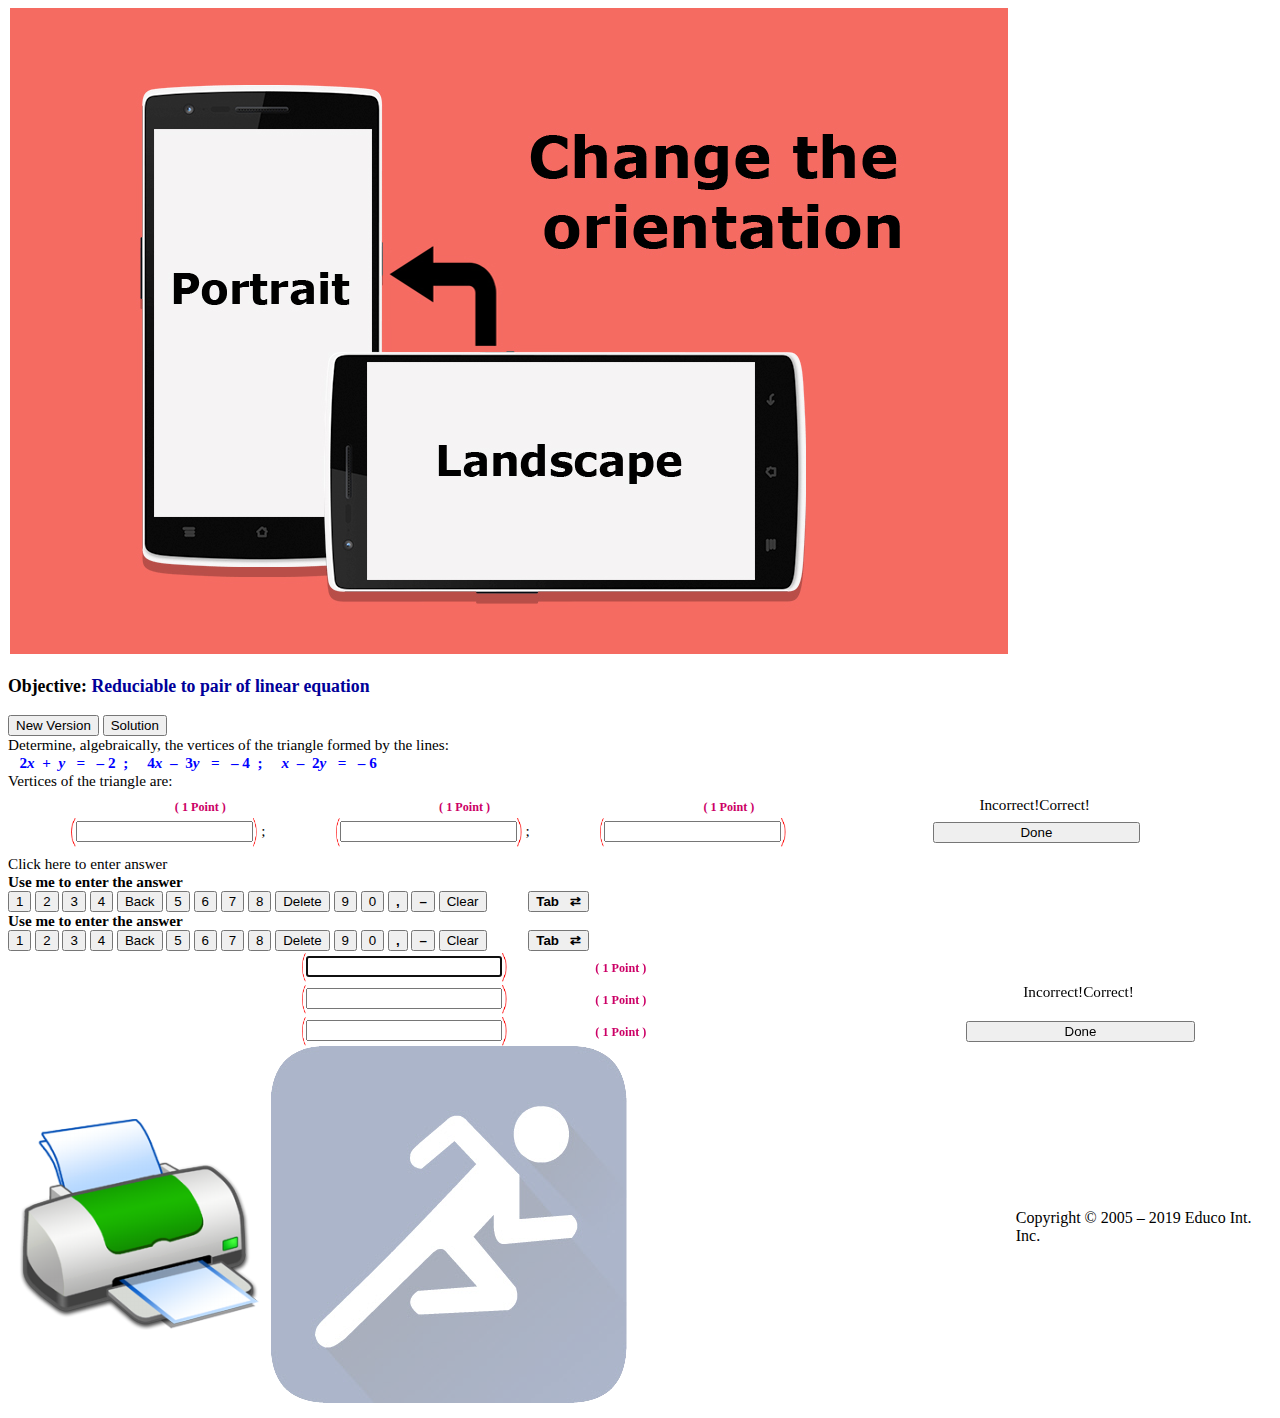
<file: N10034Exp38_MP.html>
<!DOCTYPE html>
<html class="full" lang="en">
<head>
<meta charset="utf-8">
<meta http-equiv="X-UA-Compatible" content="IE=9,10,11 IE=EDGE"/>
<meta name="viewport" content="width=device-width">
<link type="text/css" rel="stylesheet" href="https://www.educosoft.com/sharedSite/HTML5Common/MFExample/RFHC_baseForExample_V2.css">
<script src="template_files/jquery/jquery.min.js"></script>
<script src="template_files/jquery/jquery-ui.min.js"></script>
<script src="template_files/jquery/jquery.ui.touch-punch.min.js"></script>
<script src="template_files/jquery/calci.js"></script> 
<script src="template_files/jquery/functionUses.js"></script>
<script src="content_files/content.js"></script>
<script src="content_files/app.js"></script> 
<script src="https://www.educosoft.com/sharedSite/HTML5Common/MFExample/baseForExample_V1.js"></script>
<script src="template_files/jquery/middleForAll.js"></script>
<link type="text/css" rel="stylesheet" href="content_files/content.css"> 
<script src="template_files/jquery/container_height.js"></script>
</head>
<body>

<div class="warning">
<div class="OrientImage"><img src="image/orientationExample.png" alt="Orientation Change" class="orient"/></div>
</div>


<div class="container-fluid">
<div class="header">
<div class="new_h">
	<div class="section1"> <h3>Objective: <font color='#009'> Reduciable to pair of linear equation </font></h3></div> <!-- section1 closed-->
    <div class="wholeSection">
	<div class="section2">
    	<input type="button" value="New Version" class="newSet headerButton" onClick="nextQuesGeneration()">
        <input type="button" value="Solution" class="solution headerButton" onClick="showSolution()">
    </div><!-- section2 closed-->
    <div class="section3">
    	<div class="questionSection">
            <div class="question"> 
            	<div class="">
                    <div>Determine, algebraically, the vertices of the triangle formed by the lines:</div>
					<span class="whitepre b blue forDesk">   <span class="Equ1"></span>;     <span class="Equ2"></span>;     <span class="Equ3"></span></span>
                    <div class="forpotrait tr b blue">
						<div class="Equ1 whitepre"></div>
                        <div class="Equ2 whitepre"></div>
                        <div class="Equ3 whitepre"></div>
                    </div>
                    <div class="">Vertices of the triangle are:</div>
                </div>
                
            <div class="inputAndDoneSpace">
            <table class="InputAndDoneTbl">
            <tr>
            <td class="InptDnTd1 b red relative tc"> <b class="whitepre pink smalltext">( 1 Point )  </b>
            </td>
            <td class="InptDnTd2 b red relative tc"> <b class="whitepre pink smalltext">( 1 Point )  </b>
            </td>
            <td class="InptDnTd3 b red relative tc"> <b class="whitepre pink smalltext">( 1 Point )  </b>
            </td>
            <td class="InptDnTd4" rowspan="">
                                    <div class="prompt_New blankMessage_New"><b>Enter the value.</b></div>
         							<div class="prompt_New partialcorrect_New"><b>Partially Correct.</b></div>
                                	<div class="prompt_New whatvalue"><b>What <span id="whatValue"></span>?</b></div>
            						<div class="remark"><span class="incorrect">Incorrect!</span><span class="correct">Correct!</span></div>
            </td>
            </tr>

            <tr>
            <td class="InptDnTd1 relative">
            <div class="inputDiv"><img src="image/RedLeftBracket.png" class="BracesL1"/><input type="text" class="input1 input" id="inputText" style="text-transform:lowercase;" spellcheck="false" tabindex="1" onKeyPress="keyPressed(event)" onFocus="myFocus(this)" autocomplete="off"/><img src="image/RedRightBracket.png" class="BracesR1"/> ;</div> 
			<b class="red Wrng1 tick">&#10006;</b><b class="green Wrt1 tick">&#10004;</b>
            </td>
            <td class="InptDnTd2 relative"> 
			<div class="inputDiv"><img src="image/RedLeftBracket.png" class="BracesL1"/><input type="text" class="input2 input" id="inputText1" style="text-transform:lowercase;" spellcheck="false" tabindex="2" onKeyPress="keyPressed(event)" onFocus="myFocus(this)" autocomplete="off"/><img src="image/RedRightBracket.png" class="BracesR1"/> ;</div> 
            <b class="red Wrng2 tick">&#10006;</b><b class="green Wrt2 tick">&#10004;</b>
            </td>
            <td class="InptDnTd3 relative"> 
            <div class="inputDiv"><img src="image/RedLeftBracket.png" class="BracesL1"/><input type="text" class="input3 input" id="inputText2" style="text-transform:lowercase;" spellcheck="false" tabindex="3" onKeyPress="keyPressed(event)" onFocus="myFocus(this)" autocomplete="off"/><img src="image/RedRightBracket.png" class="BracesR1"/>  </div> 
            <b class="red Wrng3 tick">&#10006;</b><b class="green Wrt3 tick">&#10004;</b>
            </td>
            <td class="InptDnTd4 relative"> <div class="doneDiv"> <button class="done1" onClick="doneButton()" tabindex="3">Done</button> </div> </td>
            </tr>



            <!--<tr>
            <td class="InptDnTd1 b blue tr"> <b class="whitepre Equ3"> </b> </td>
            <td class="InptDnTd2"> 
            </td>
            <td class="InptDnTd3 b red relative"> <b class="whitepre pink smalltext">( 1 Point )</b>
            <b class="red Wrng3 tick">&#10006;</b><b class="green Wrt3 tick">&#10004;</b>
            </td>
            <td class="InptDnTd4"> <div class="doneDiv"> <button class="done1" onClick="doneButton()" tabindex="3">Done</button> </div> </td>
            </tr>-->
            </table>
            </div>
            </div><!-- div question-->

    
            <div class="ClickToAnsDiv"> Click here to enter answer </div> 
        </div>	<!-- questionSection closed-->
      
    </div>	<!-- section3 closed-->
    </div>	<!-- wholeSection closed-->
   
</div>	<!-- new_h closed-->
   
    <div class="section4 KeypadArea">
    	<div class="KeypadBoundary">
        	<div class="keypadNote"><b>Use me to enter the answer</b></div>
            <div class="keypadKeys">
            
                    <button class="calc_btn" value="1">1</button>
                    <button class="calc_btn" value="2">2</button>
                    <button class="calc_btn" value="3">3</button>
                    <button class="calc_btn" value="4">4</button>
                     
                    <button class="back ThreeCommonBtns" value="back">Back</button>
                    
                    <button class="calc_btn" value="5">5</button>
                    <button class="calc_btn" value="6">6</button>
                    <button class="calc_btn" value="7">7</button>
                    <button class="calc_btn" value="8">8</button>
                    
                    <button class="delete ThreeCommonBtns"  value="delete">Delete</button>
                    
                    <button class="calc_btn" value="9">9</button>  
                    <button class="calc_btn" value="0">0</button>
                    <button class="calc_btn subtract" id="comma" value="," data-value=", "><b>,</b></button>
                    <button class="calc_btn subtract" id="minus" value="–" data-value="– "><b>–</b></button>
                    <!--<button class="calc_btn subtract"  value="." data-value="."><b>•</b></button>
                    <button class="calc_btn subtract hidden"  value=" ºC" data-value="ºC"><b>ºC</b></button>
                    <button class="calc_btn subtract"  value="$" data-value="$"><b>$</b></button>-->
                    <button class="clear ThreeCommonBtns" value="Clear">Clear</button>
                    <!--<button class="calc_btn subtract"  value=" a.m." data-value="a.m."><b>a.m.</b></button>
                    <button class="calc_btn subtract"  value=" p.m." data-value="p.m."><b>p.m.</b></button>
                    <button class="calc_btn subtract"  value=" noon" data-value="noon"><b>noon</b></button>-->
                    <button class="calc_btn subtract tab ThreeCommonBtns"><b>Tab &nbsp; &#8644;</b></button>
                    <!--<button class="calc_btn tab subtract ThreeCommonBtns"><b>Tab &nbsp; &#8644;</b></button>-->
                    
            </div>	<!-- keypadKeys closed-->
            
        </div>	<!-- KeypadBoundary closed-->
        
    </div>	<!-- section4 closed-->
    
</div>	<!-- header closed-->

<div class="container">

<div class="AreaForKeypadAndInputInDevice">
    
    <div class="KeypadBoundary KeyPadKeyBoundaryDevice">
        	<div class="keypadNote keypadNoteDevice"><b>Use me to enter the answer</b></div>
            <div class="keypadKeys keypadKeysDevice">
            
                    <button class="calc_btn KeyPadKeyDevice" value="1">1</button>
                    <button class="calc_btn KeyPadKeyDevice" value="2">2</button>
                    <button class="calc_btn KeyPadKeyDevice" value="3">3</button>
                    <button class="calc_btn KeyPadKeyDevice" value="4">4</button>
                     
                    <button class="back ThreeCommonBtns  KeyPadKeyDevice" value="back">Back</button>
                    
                    <button class="calc_btn KeyPadKeyDevice" value="5">5</button>
                    <button class="calc_btn KeyPadKeyDevice" value="6">6</button>
                    <button class="calc_btn KeyPadKeyDevice" value="7">7</button>
                    <button class="calc_btn KeyPadKeyDevice" value="8">8</button>
                    
                    <button class="delete ThreeCommonBtns KeyPadKeyDevice"  value="delete">Delete</button>
                    
                    <button class="calc_btn KeyPadKeyDevice" value="9">9</button>  
                    <button class="calc_btn KeyPadKeyDevice" value="0">0</button>
                    <button class="calc_btn subtract KeyPadKeyDevice" id="comma" value="," data-value=", "><b>,</b></button>
                    <button class="calc_btn subtract KeyPadKeyDevice" id="minus" value="–" data-value="– "><b>–</b></button>
                    <!-- <button class="calc_btn subtract KeyPadKeyDevice" value="." data-value="."><b>•</b></button>
                    <button class="calc_btn subtract KeyPadKeyDevice hidden" value="$" data-value="$"><b>$</b></button>
                  	<button class="calc_btn tab subtract ThreeCommonBtns"><b>Tab &nbsp; &#8644;</b></button>-->
                    <button class="clear ThreeCommonBtns KeyPadKeyDevice" value="Clear">Clear</button>
                  	 <button class="calc_btn tab subtract ThreeCommonBtns KeyPadKeyDevice"><b>Tab &nbsp; &#8644;</b></button>
                    
            </div>	<!-- keypadKeys closed-->
            
        </div>	<!-- KeypadBoundary closed-->
        
        <div class="inputAndDoneSpaceFordevice">
        <table class="InputAndDoneTbl">
            <tr>
            <td class="InptDnTd1 b blue tr"> <!--<b class="whitepre Equ1"> </b>--> </td>
            <td class="InptDnTd2 relative"> 
            <div class="inputDiv"><img src="image/RedLeftBracket.png" class="BracesL1"/><input type="text" class="input1 input" id="inputText" style="text-transform:lowercase;" spellcheck="false" tabindex="1" onKeyPress="keyPressed(event)" onFocus="myFocus(this)" autocomplete="off"/><img src="image/RedRightBracket.png" class="BracesR1"/></div> 
            <b class="red Wrng1 tick">&#10006;</b><b class="green Wrt1 tick">&#10004;</b>
            </td>
            <td class="InptDnTd3 b red relative"> <b class="whitepre pink smalltext">( 1 Point )</b>
            </td>
            
            <td class="InptDnTd4" rowspan=""> </td>
            </tr>


            <tr>
            <td class="InptDnTd1 b blue tr"> <!--<b class="whitepre Equ2"> </b>--> </td>
            <td class="InptDnTd2 relative"> 
<div class="inputDiv"><img src="image/RedLeftBracket.png" class="BracesL1"/><input type="text" class="input2 input" id="inputText1" style="text-transform:lowercase;" spellcheck="false" tabindex="2" onKeyPress="keyPressed(event)" onFocus="myFocus(this)" autocomplete="off"/><img src="image/RedRightBracket.png" class="BracesR1"/></div> 
            <b class="red Wrng2 tick">&#10006;</b><b class="green Wrt2 tick">&#10004;</b>
            </td>
            <td class="InptDnTd3 b red relative"> <b class="whitepre pink smalltext">( 1 Point )</b>
            </td>
            <td class="InptDnTd4" rowspan="">
                                    <div class="prompt_New blankMessage_New"><b>Enter the value.</b></div>
         							<div class="prompt_New partialcorrect_New"><b>Partially Correct.</b></div>
                                	<div class="prompt_New whatvalue"><b>What <span id="whatValue"></span>?</b></div>
            						<div class="remark"><span class="incorrect">Incorrect!</span><span class="correct">Correct!</span></div>
            </td>
            </tr>


            <tr>
            <td class="InptDnTd1 b blue tr"> <!--<b class="whitepre Equ3"> </b>--> </td>
            <td class="InptDnTd2 relative"> 
<div class="inputDiv"><img src="image/RedLeftBracket.png" class="BracesL1"/><input type="text" class="input3 input" id="inputText2" style="text-transform:lowercase;" spellcheck="false" tabindex="3" onKeyPress="keyPressed(event)" onFocus="myFocus(this)" autocomplete="off"/><img src="image/RedRightBracket.png" class="BracesR1"/></div> 
            <b class="red Wrng3 tick">&#10006;</b><b class="green Wrt3 tick">&#10004;</b>
            </td>
            <td class="InptDnTd3 b red relative"> <b class="whitepre pink smalltext">( 1 Point )</b>
            </td>
            <td class="InptDnTd4"> <div class="doneDiv"> <button class="done1" onClick="doneButton()" tabindex="3">Done</button> </div> </td>
            </tr>
            </table>
        </div>
    
    </div><!-- AreaForKeypadAndInputInDevice -->



		<div class="solutionContainer">
    
     
	<div class="SolutionRemark"><div class="solutionText"><i>Solution</i>:</div>
     <!--<div class="steps">    
          <div class="StpBtnCmn step1">Step 1</div>
          <div class="StpBtnCmn step2">Step 2</div>
       </div>-->
       
    </div>
    

 
    
 <div class="solutionMainSteps">
		<div class="Step1_div middle">
        	<div class="step11">
            	<table class="SolTable11">
                <tr class="">
                <td colspan="2"> The vertex of the triangle is the common solution of the two equations forming its two sides. So solving the given equations pairwise will give the verices of the triangle. </td>
                </tr>

                <tr class="">
                <td class="tr"> <b class="Equ1 whitepre"></b> </td>
                <td> <span class="blue whitepre">........ <b>(<i>i</i>)</b></span>  </td>
                </tr>

                <tr class="">
                <td class="tr"> <b class="Equ2 whitepre"></b> </td>
                <td> <span class="blue whitepre">........ <b>(<i>ii</i>)</b></span>  </td>
                </tr>

                <tr class="">
                <td class="tr"> <b class="Equ3 whitepre"></b> </td>
                <td> <span class="blue whitepre">........ <b>(<i>iii</i>)</b></span>  </td>
                </tr>

                <tr class="">
                <td colspan="2"> By solving equation <b class="blue">(<i>i</i>)</b> and <b class="blue">(<i>ii</i>)</b>, we get </td>
                </tr>

                <tr class="">
                <td colspan="2" class="tc"> 
                        <div class="whitepre"> <b class="red"><i>x</i>  =  <b class="val1"></b></b>   and   <b class="red"><i>y</i>  =  <b class="val2"></b></b> <span class="fr PopDivBtn PopDivBtn1 box1"> Show Work </span> </div>
                </td>
                </tr>

                <tr class="">
                <td colspan="2"> So, one vertex of the triangle is <b class="red">(<b class="val1"></b>, <b class="val2"></b>)</b>. </td>
                </tr>
                </table>
        	</div>
            
            <div class="step12">
            	<table class="SolTable12">
                <tr class="">
                <td colspan="2"> Now solving equation <b class="blue">(<i>ii</i>)</b> and <b class="blue">(<i>iii</i>)</b> , we get </td>
                </tr>

                <td colspan="2" class="tc"> 
                        <div class="whitepre"> <b class="red"><i>x</i>  =  <b class="val3"></b></b>   and   <b class="red"><i>y</i>  =  <b class="val4"></b></b> <span class="fr PopDivBtn PopDivBtn2"> Show Work </span> </div>
                </td>

                <tr class="">
                <td colspan="2"> So, another vertex of the triangle is <b class="red">(<b class="val3"></b>, <b class="val4"></b>)</b>. </td>
                </tr>

                <tr class="">
                <td colspan="2"> Now by solving equation <b class="blue">(<i>i</i>)</b> and <b class="blue">(<i>iii</i>)</b> , we get </td>
                </tr>

                <tr class="">
                <td colspan="2" class="tc"> 
                        <div class="whitepre"> <b class="red"><i>x</i>  =  <b class="val5"></b></b>   and   <b class="red"><i>y</i>  =  <b class="val6"></b></b> <span class="fr PopDivBtn PopDivBtn3"> Show Work </span> </div>
                </td>
                </tr>

                <tr class="">
                <td colspan="2"> So, the third vertex of the triangle is <b class="red">(<b class="val5"></b>, <b class="val6"></b>)</b>. </td>
                </tr>

                <tr class="">
                <td colspan="2"> Therefore, the three vertices of the triangle are <b class="red whitepre">(<b class="val1"></b>, <b class="val2"></b>)</b>, <b class="red whitepre">(<b class="val3"></b>, <b class="val4"></b>)</b> and <b class="red whitepre">(<b class="val5"></b>, <b class="val6"></b>)</b>. </td>
                </tr>
                </table>
            </div>
		</div><!-- Step1 end -->
        
        

</div><!-- solutionMainSteps end --> 

    
    </div>	<!-- solutionContainer closed-->
</div>	<!-- container closed-->


        <div class="PopDiv PopDiv1" title="drag to move">
            <div class="crossDiv Cross_BM" title="Close"><img class="crossImg" src="image/crossImg1.png" /></div>
            <table class="poptble1 poptble11">
            <tr class="">
            <td class="" colspan="3"> Subtracting <b class="blue">(<i>ii</i>)</b> from <b class="blue">(<i>i</i>)×3</b>, we get </td>
            </tr>
            
            <tr>
            <td>&nbsp;&nbsp;</td>
            <td class="tr"> <b class="whitepre">9<i>x</i>  –  3<i>y</i>  =  9    </b></td>
            <td> <span class="blue whitepre">........ <b>(<i>i</i>)×3</b></span>  </td>
            </tr>
            
            <tr>
            <td> </td>
            <td class="tr bb relative"> 
            					<b class="whitepre">2<i>x</i>  –  3<i>y</i>  =  2    </b>
                                <span class="txt1 txt">–</span>
                                <span class="txt2 txt">+</span>
                                <span class="txt3 txt">–</span>
                                
            </td>
            <td class=""> <span class="blue whitepre">........ <b>(<i>ii</i>)</b></span> </td>
            </tr>
            
            <tr>
            <td> </td>
            <td class="tr "> <b class="whitepre">7<i>x</i>  =  7    </b> </td>
            <td class=""> <b class="whitepre red">    <b class="pink">&rArr;</b>       <i>x</i>  =  1</b> </td>
            </tr>
            
            <tr class="">
            <td class="" colspan="3"> Putting <b class="whitepre"> <i>x</i> = 1 </b> in <b class="blue">(<i>i</i>)</b>, we get </td>
            </tr>
            
            <tr>
            <td> </td>
            <td class="tr "> <b class="whitepre">3(1)  – <i>y</i>  =  3</b> </td>
            <td class=""> <b class="whitepre red">    <b class="pink">&rArr;</b>       <i>y</i>  =  0</b> </td>
            </tr>
            </table>


            <table class="poptble1 poptble12">
            <tr class="">
            <td class="" colspan="3"> Subtracting <b class="blue">(<i>ii</i>)</b> from <b class="blue">(<i>i</i>)</b>, we get </td>
            </tr>
            
            <tr>
            <td>&nbsp;&nbsp;</td>
            <td class="tr"> <b class="whitepre"><i>x</i>  +  2<i>y</i>  =  6    </b></td>
            <td> <span class="blue whitepre">........ <b>(<i>i</i>)</b></span>  </td>
            </tr>
            
            <tr>
            <td> </td>
            <td class="tr bb relative"> 
            					<b class="whitepre"><i>x</i>   –    <i>y</i>  =  0    </b>
                                <span class="txt1 txt">–</span>
                                <span class="txt2 txt">+</span>
                                <span class="txt3 txt">–</span>
                                
            </td>
            <td class=""> <span class="blue whitepre">........ <b>(<i>ii</i>)</b></span> </td>
            </tr>
            
            <tr>
            <td> </td>
            <td class="tr "> <b class="whitepre">3<i>y</i>  =  6    </b> </td>
            <td class=""> <b class="whitepre red">    <b class="pink">&rArr;</b>       <i>y</i>  =  2</b> </td>
            </tr>
            
            <tr class="">
            <td class="" colspan="3"> Putting <b class="whitepre"> <i>y</i> = 2 </b> in <b class="blue">(<i>ii</i>)</b>, we get </td>
            </tr>
            
            <tr>
            <td> </td>
            <td class="tr "> <b class="whitepre"><i>x</i>  – 2  =  0</b> </td>
            <td class=""> <b class="whitepre red">    <b class="pink">&rArr;</b>       <i>x</i>  =  2</b> </td>
            </tr>
            </table>
            
            
            <table class="poptble1 poptble13">
            <tr class="">
            <td class="" colspan="3"> Adding <b class="blue">(<i>i</i>)×2</b> and <b class="blue">(<i>ii</i>)</b>, we get </td>
            </tr>
            
            <tr>
            <td>&nbsp;&nbsp;</td>
            <td class="tr"> <b class="whitepre">4<i>x</i>  –  2<i>y</i>  =  – 4</b></td>
            <td> <span class="blue whitepre">........ <b>(<i>i</i>)×2</b></span>  </td>
            </tr>
            
            <tr>
            <td> </td>
            <td class="tr bb relative"> 
            					<b class="whitepre"><i>x</i>  +  2<i>y</i>  =  4   </b>
            </td>
            <td class=""> <span class="blue whitepre">........ <b>(<i>iii</i>)</b></span> </td>
            </tr>
            
            <tr>
            <td> </td>
            <td class="tr "> <b class="whitepre">5<i>x</i>  =  0   </b> </td>
            <td class=""> <b class="whitepre red">    <b class="pink">&rArr;</b>       <i>x</i>  =  0</b> </td>
            </tr>
            
            <tr class="">
            <td class="" colspan="3"> Putting <b class="whitepre"> <i>x</i> = 0 </b> in <b class="blue">(<i>ii</i>)</b>, we get </td>
            </tr>
            
            <tr>
            <td> </td>
            <td class="tr "> <b class="whitepre">0  + 2<i>y</i>  =  4</b> </td>
            <td class=""> <b class="whitepre red">    <b class="pink">&rArr;</b>       <i>y</i>  =  2</b> </td>
            </tr>
            </table>


            <table class="poptble1 poptble14">
            <tr class="">
            <td class="" colspan="3"> Subtracting <b class="blue">(<i>ii</i>)</b> from <b class="blue">(<i>i</i>)</b>, we get </td>
            </tr>
            
            <tr>
            <td>&nbsp;&nbsp;</td>
            <td class="tr"> <b class="whitepre">2<i>x</i>  +  3<i>y</i>  =  5   </b></td>
            <td> <span class="blue whitepre">........ <b>(<i>i</i>)</b></span>  </td>
            </tr>
            
            <tr>
            <td> </td>
            <td class="tr bb relative"> 
            					<b class="whitepre">2<i>x</i>  –    <i>y</i>  =  1   </b>
                                <span class="txt1 txt">–</span>
                                <span class="txt2 txt">+</span>
                                <span class="txt3 txt">–</span>
                                
            </td>
            <td class=""> <span class="blue whitepre">........ <b>(<i>iii</i>)</b></span> </td>
            </tr>
            
            <tr>
            <td> </td>
            <td class="tr "> <b class="whitepre">4<i>y</i>  =  4   </b> </td>
            <td class=""> <b class="whitepre red">    <b class="pink">&rArr;</b>       <i>y</i>  =  1</b> </td>
            </tr>
            
            <tr class="">
            <td class="" colspan="3"> Putting <b class="whitepre"> <i>y</i> = 1 </b> in <b class="blue">(<i>i</i>)</b>, we get </td>
            </tr>
            
            <tr>
            <td> </td>
            <td class="tr "> <b class="whitepre">2<i>x</i>  +  3 (1) =  5</b> </td>
            <td class=""> <b class="whitepre red">    <b class="pink">&rArr;</b>       <i>x</i>  =  1</b> </td>
            </tr>
            </table>


            <table class="poptble1 poptble15">
            <tr class="">
            <td class="" colspan="3"> Adding <b class="blue">3×(<i>i</i>)</b> and <b class="blue">(<i>ii</i>)</b>, we get </td>
            </tr>
            
            <tr>
            <td>&nbsp;&nbsp;</td>
            <td class="tr"> <b class="whitepre">6<i>x</i>  +  3<i>y</i>  =  – 6  </b></td>
            <td> <span class="blue whitepre">........ <b>(<i>i</i>)×3</b></span>  </td>
            </tr>
            
            <tr>
            <td> </td>
            <td class="tr bb relative"> 
            					<b class="whitepre">4<i>x</i>  –  3<i>y</i>  =  – 4  </b>
            </td>
            <td class=""> <span class="blue whitepre">........ <b>(<i>ii</i>)</b></span> </td>
            </tr>
            
            <tr>
            <td> </td>
            <td class="tr "> <b class="whitepre">10<i>x</i>  =  – 10</b> </td>
            <td class=""> <b class="whitepre red">    <b class="pink">&rArr;</b>       <i>x</i>  =  – 1</b> </td>
            </tr>
            
            <tr class="">
            <td class="" colspan="3"> Putting <b class="whitepre"> <i>x</i> = – 1 </b> in <b class="blue">(<i>i</i>)</b>, we get </td>
            </tr>
            
            <tr>
            <td> </td>
            <td class="tr "> <b class="whitepre">2(– 1)  +  <i>y</i>  =  – 2</b> </td>
            <td class=""> <b class="whitepre red">    <b class="pink">&rArr;</b>       <i>y</i>  =  0</b> </td>
            </tr>
            </table>
        </div> <!--PopDiv1 closed-->





        <div class="PopDiv PopDiv2" title="drag to move">
            <div class="crossDiv Cross_BM" title="Close"><img class="crossImg" src="image/crossImg1.png" /></div>
            <table class="poptble1 poptble11">
            <tr class="">
            <td class="" colspan="3"> Subtracting <b class="blue">2×(<i>iii</i>)</b> from <b class="blue">(<i>ii</i>)</b>, we get </td>
            </tr>
            
            <tr>
            <td>&nbsp;&nbsp;</td>
            <td class="tr"> <b class="whitepre">2<i>x</i>  –  3<i>y</i>  =  2     </b></td>
            <td> <span class="blue whitepre">........ <b>(<i>ii</i>)</b></span>  </td>
            </tr>
            
            <tr>
            <td> </td>
            <td class="tr bb relative"> 
            					<b class="whitepre">2<i>x</i>  +  4<i>y</i>  =  16   </b>
                                <span class="txt1 txt">–</span>
                                <span class="txt2 txt">–</span>
                                <span class="txt3 txt">–</span>
                                
            </td>
            <td class=""> <span class="blue whitepre">........ <b>(<i>iii</i>)×2</b></span> </td>
            </tr>
            
            <tr>
            <td> </td>
            <td class="tr "> <b class="whitepre">– 7<i>y</i>  =  – 14</b> </td>
            <td class=""> <b class="whitepre red">    <b class="pink">&rArr;</b>       <i>y</i>  =  2</b> </td>
            </tr>
            
            <tr class="">
            <td class="" colspan="3"> Putting <b class="whitepre"> <i>y</i> = 2 </b> in <b class="blue">(<i>iii</i>)</b>, we get </td>
            </tr>
            
            <tr>
            <td> </td>
            <td class="tr "> <b class="whitepre"><i>x</i>  + 2(2)  =  8</b> </td>
            <td class=""> <b class="whitepre red">    <b class="pink">&rArr;</b>       <i>x</i>  =  4</b> </td>
            </tr>
            </table>
            
            <table class="poptble1 poptble12">
            <tr class="">
            <td class="" colspan="3"> Subtracting <b class="blue">(<i>iii</i>)</b> from <b class="blue">(<i>ii</i>)</b>, we get </td>
            </tr>
            
            <tr>
            <td>&nbsp;&nbsp;</td>
            <td class="tr"> <b class="whitepre"><i>x</i>  –  <i>y</i>  =  0     </b></td>
            <td> <span class="blue whitepre">........ <b>(<i>ii</i>)</b></span>  </td>
            </tr>
            
            <tr>
            <td> </td>
            <td class="tr bb relative"> 
            					<b class="whitepre"><i>x</i>  –  2<i>y</i>  =  2     </b>
                                <span class="txt1 txt">–</span>
                                <span class="txt2 txt">+</span>
                                <span class="txt3 txt">–</span>
                                
            </td>
            <td class=""> <span class="blue whitepre">........ <b>(<i>iii</i>)</b></span> </td>
            </tr>
            
            <tr>
            <td> </td>
            <td class="tr "> <b class="whitepre red"><i>y</i>  =  – 2  </b> </td>
            <td class=""> <!--<b class="whitepre red">    <b class="pink">&rArr;</b>       <i>y</i>  =  2</b>--> </td>
            </tr>
            
            <tr class="">
            <td class="" colspan="3"> Putting <b class="whitepre"> <i>y</i> = – 2 </b> in <b class="blue">(<i>ii</i>)</b>, we get </td>
            </tr>
            
            <tr>
            <td> </td>
            <td class="tr "> <b class="whitepre"><i>x</i>  – (– 2)  =  0</b> </td>
            <td class=""> <b class="whitepre red">    <b class="pink">&rArr;</b>       <i>x</i>  =  – 2</b> </td>
            </tr>
            </table>
            

            <table class="poptble1 poptble13">
            <tr class="">
            <td class="" colspan="3"> Subtracting <b class="blue">(<i>iii</i>)</b> from <b class="blue">(<i>ii</i>)</b>, we get </td>
            </tr>
            
            <tr>
            <td>&nbsp;&nbsp;</td>
            <td class="tr"> <b class="whitepre"><i>x</i>  +  2<i>y</i>  =  4     </b></td>
            <td> <span class="blue whitepre">........ <b>(<i>ii</i>)</b></span>  </td>
            </tr>
            
            <tr>
            <td> </td>
            <td class="tr bb relative"> 
            					<b class="whitepre"><i>x</i>  –  3<i>y</i>  =  – 1  </b>
                                <span class="txt1 txt">–</span>
                                <span class="txt2 txt">+</span>
                                <span class="txt3 txt">+</span>
                                
            </td>
            <td class=""> <span class="blue whitepre">........ <b>(<i>iii</i>)</b></span> </td>
            </tr>
            
            <tr>
            <td> </td>
            <td class="tr "> <b class="whitepre">5<i>y</i>  =  5     </b> </td>
            <td class=""> <b class="whitepre red">    <b class="pink">&rArr;</b>       <i>y</i>  =  1</b> </td>
            </tr>
            
            <tr class="">
            <td class="" colspan="3"> Putting <b class="whitepre"> <i>y</i> = 1 </b> in <b class="blue">(<i>ii</i>)</b>, we get </td>
            </tr>
            
            <tr>
            <td> </td>
            <td class="tr "> <b class="whitepre"><i>x</i>  + 2(1)  =  4</b> </td>
            <td class=""> <b class="whitepre red">    <b class="pink">&rArr;</b>       <i>x</i>  =  2</b> </td>
            </tr>
            </table>


            <table class="poptble1 poptble14">
            <tr class="">
            <td class="" colspan="3"> Adding <b class="blue">(<i>ii</i>)</b> and <b class="blue">(<i>iii</i>)</b>, we get </td>
            </tr>
            
            <tr>
            <td>&nbsp;&nbsp;</td>
            <td class="tr"> <b class="whitepre">2<i>x</i>  –  <i>y</i>  =  1     </b></td>
            <td> <span class="blue whitepre">........ <b>(<i>ii</i>)</b></span>  </td>
            </tr>
            
            <tr>
            <td> </td>
            <td class="tr bb relative"> 
            					<b class="whitepre">2<i>x</i>  +  <i>y</i>  =  – 1  </b>
            </td>
            <td class=""> <span class="blue whitepre">........ <b>(<i>iii</i>)</b></span> </td>
            </tr>
            
            <tr>
            <td> </td>
            <td class="tr "> <b class="whitepre">4<i>x</i>  =  0     </b> </td>
            <td class=""> <b class="whitepre red">    <b class="pink">&rArr;</b>       <i>x</i>  =  0</b> </td>
            </tr>
            
            <tr class="">
            <td class="" colspan="3"> Putting <b class="whitepre"> <i>x</i> = 0 </b> in <b class="blue">(<i>ii</i>)</b>, we get </td>
            </tr>
            
            <tr>
            <td> </td>
            <td class="tr "> <b class="whitepre">2(0)  –  <i>y</i>  =  1</b> </td>
            <td class=""> <b class="whitepre red">    <b class="pink">&rArr;</b>       <i>y</i>  =  – 1</b> </td>
            </tr>
            </table>


            <table class="poptble1 poptble15">
            <tr class="">
            <td class="" colspan="3"> Subtracting <b class="blue">4×(<i>iii</i>)</b> from <b class="blue">(<i>ii</i>)</b>, we get </td>
            </tr>
            
            <tr>
            <td>&nbsp;&nbsp;</td>
            <td class="tr"> <b class="whitepre">4<i>x</i>  –  3<i>y</i>  =  – 4  </b></td>
            <td> <span class="blue whitepre">........ <b>(<i>ii</i>)</b></span>  </td>
            </tr>
            
            <tr>
            <td> </td>
            <td class="tr bb relative"> 
            					<b class="whitepre">4<i>x</i>  –  8<i>y</i>  =  – 24</b>
                                <span class="txt1 txt">–</span>
                                <span class="txt2 txt">+</span>
                                <span class="txt3 txt">+</span>
                                
            </td>
            <td class=""> <span class="blue whitepre">........ <b>(<i>iii</i>)×4</b></span> </td>
            </tr>
            
            <tr>
            <td> </td>
            <td class="tr "> <b class="whitepre">5<i>y</i>  =  20   </b> </td>
            <td class=""> <b class="whitepre red">    <b class="pink">&rArr;</b>       <i>y</i>  =  4</b> </td>
            </tr>
            
            <tr class="">
            <td class="" colspan="3"> Putting <b class="whitepre"> <i>y</i> = 4 </b> in <b class="blue">(<i>iii</i>)</b>, we get </td>
            </tr>
            
            <tr>
            <td> </td>
            <td class="tr "> <b class="whitepre"><i>x</i>  –  2(4)  =  – 6</b> </td>
            <td class=""> <b class="whitepre red">    <b class="pink">&rArr;</b>       <i>x</i>  =  2</b> </td>
            </tr>
            </table>
        </div> <!--PopDiv2 closed-->





        <div class="PopDiv PopDiv3" title="drag to move">
            <div class="crossDiv Cross_BM" title="Close"><img class="crossImg" src="image/crossImg1.png" /></div>
            <table class="poptble1 poptble11">
            <tr class="">
            <td class="" colspan="3"> Adding <b class="blue">2×(<i>i</i>)</b> and <b class="blue">(<i>iii</i>)</b>, we get </td>
            </tr>
            
            <tr>
            <td>&nbsp;&nbsp;</td>
            <td class="tr"> <b class="whitepre">6<i>x</i>  –  2<i>y</i>  =  6    </b></td>
            <td> <span class="blue whitepre">........ <b>(<i>i</i>)×2</b></span>  </td>
            </tr>
            
            <tr>
            <td> </td>
            <td class="tr bb relative"> 
            					<b class="whitepre"><i>x</i>  +  2<i>y</i>  =  8    </b>
            </td>
            <td class=""> <span class="blue whitepre">........ <b>(<i>iii</i>)</b></span> </td>
            </tr>
            
            <tr>
            <td> </td>
            <td class="tr "> <b class="whitepre">7<i>x</i>  =  14  </b> </td>
            <td class=""> <b class="whitepre red">    <b class="pink">&rArr;</b>       <i>x</i>  =  2</b> </td>
            </tr>
            
            <tr class="">
            <td class="" colspan="3"> Putting <b class="whitepre"> <i>x</i> = 2 </b> in <b class="blue">(<i>iii</i>)</b>, we get </td>
            </tr>
            
            <tr>
            <td> </td>
            <td class="tr "> <b class="whitepre">2  + 2<i>y</i>  =  8</b> </td>
            <td class=""> <b class="whitepre red">    <b class="pink">&rArr;</b>       <i>y</i>  =  3</b> </td>
            </tr>
            </table>


            <table class="poptble1 poptble12">
            <tr class="">
            <td class="" colspan="3"> Adding <b class="blue">(<i>i</i>)</b> and <b class="blue">(<i>iii</i>)</b>, we get </td>
            </tr>
            
            <tr>
            <td>&nbsp;&nbsp;</td>
            <td class="tr"> <b class="whitepre"><i>x</i>  +  2<i>y</i>  =  6 </b></td>
            <td> <span class="blue whitepre">........ <b>(<i>i</i>)</b></span>  </td>
            </tr>
            
            <tr>
            <td> </td>
            <td class="tr bb relative"> 
            					<b class="whitepre"><i>x</i>  –  2<i>y</i>  =  2 </b>
            </td>
            <td class=""> <span class="blue whitepre">........ <b>(<i>iii</i>)</b></span> </td>
            </tr>
            
            <tr>
            <td> </td>
            <td class="tr "> <b class="whitepre">2<i>x</i>  =  8 </b> </td>
            <td class=""> <b class="whitepre red">    <b class="pink">&rArr;</b>       <i>x</i>  =  4</b> </td>
            </tr>
            
            <tr class="">
            <td class="" colspan="3"> Putting <b class="whitepre"> <i>x</i> = 4 </b> in <b class="blue">(<i>i</i>)</b>, we get </td>
            </tr>
            
            <tr>
            <td> </td>
            <td class="tr "> <b class="whitepre">4  + 2<i>y</i>  =  6</b> </td>
            <td class=""> <b class="whitepre red">    <b class="pink">&rArr;</b>       <i>y</i>  =  1</b> </td>
            </tr>
            </table>


            <table class="poptble1 poptble13">
            <tr class="">
            <td class="" colspan="3"> Subtracting <b class="blue">2×(<i>iii</i>)</b> from <b class="blue">(<i>i</i>)</b>, we get </td>
            </tr>
            
            <tr>
            <td>&nbsp;&nbsp;</td>
            <td class="tr"> <b class="whitepre">2<i>x</i>  –  <i>y</i>  =  – 2  </b></td>
            <td> <span class="blue whitepre">........ <b>(<i>i</i>)</b></span>  </td>
            </tr>
            
            <tr>
            <td> </td>
            <td class="tr bb relative"> 
            					<b class="whitepre">2<i>x</i>  –  6<i>y</i>  =  – 2  </b>
                                <span class="txt1 txt">–</span>
                                <span class="txt2 txt">+</span>
                                <span class="txt3 txt">+</span>
                                
            </td>
            <td class=""> <span class="blue whitepre">........ <b>(<i>iii</i>)×2</b></span> </td>
            </tr>
            
            <tr>
            <td> </td>
            <td class="tr "> <b class="whitepre">5<i>y</i>  =  0     </b> </td>
            <td class=""> <b class="whitepre red">    <b class="pink">&rArr;</b>       <i>y</i>  =  0</b> </td>
            </tr>
            
            <tr class="">
            <td class="" colspan="3"> Putting <b class="whitepre"> <i>y</i> = 0 </b> in <b class="blue">(<i>i</i>)</b>, we get </td>
            </tr>
            
            <tr>
            <td> </td>
            <td class="tr "> <b class="whitepre">2<i>x</i>  –  0  =  – 2</b> </td>
            <td class=""> <b class="whitepre red">    <b class="pink">&rArr;</b>       <i>x</i>  =  – 1</b> </td>
            </tr>
            </table>

            <table class="poptble1 poptble14">
            <tr class="">
            <td class="" colspan="3"> Subtracting <b class="blue">(<i>iii</i>)</b> from <b class="blue">(<i>i</i>)</b>, we get </td>
            </tr>
            
            <tr>
            <td>&nbsp;&nbsp;</td>
            <td class="tr"> <b class="whitepre">2<i>x</i>  +  3<i>y</i>  =  5     </b></td>
            <td> <span class="blue whitepre">........ <b>(<i>i</i>)</b></span>  </td>
            </tr>
            
            <tr>
            <td> </td>
            <td class="tr bb relative"> 
            					<b class="whitepre">2<i>x</i>  +   <i>y</i>  =  – 1  </b>
                                <span class="txt1 txt">–</span>
                                <span class="txt2 txt">–</span>
                                <span class="txt3 txt">+</span>
                                
            </td>
            <td class=""> <span class="blue whitepre">........ <b>(<i>iii</i>)</b></span> </td>
            </tr>
            
            <tr>
            <td> </td>
            <td class="tr "> <b class="whitepre">2<i>y</i>  =  6     </b> </td>
            <td class=""> <b class="whitepre red">    <b class="pink">&rArr;</b>       <i>y</i>  =  3</b> </td>
            </tr>
            
            <tr class="">
            <td class="" colspan="3"> Putting <b class="whitepre"> <i>y</i> = 3 </b> in <b class="blue">(<i>iii</i>)</b>, we get </td>
            </tr>
            
            <tr>
            <td> </td>
            <td class="tr "> <b class="whitepre">2<i>x</i>  +  3  =  – 1</b> </td>
            <td class=""> <b class="whitepre red">    <b class="pink">&rArr;</b>       <i>x</i>  =  – 2</b> </td>
            </tr>
            </table>


            <table class="poptble1 poptble15">
            <tr class="">
            <td class="" colspan="3"> Adding <b class="blue">2×(<i>i</i>)</b> and <b class="blue">(<i>iii</i>)</b>, we get </td>
            </tr>
            
            <tr>
            <td>&nbsp;&nbsp;</td>
            <td class="tr"> <b class="whitepre">4<i>x</i>  +  2<i>y</i>  =  – 4  </b></td>
            <td> <span class="blue whitepre">........ <b>(<i>i</i>)×2</b></span>  </td>
            </tr>
            
            <tr>
            <td> </td>
            <td class="tr bb relative"> 
            					<b class="whitepre"><i>x</i>  –  2<i>y</i>  =  – 6  </b>
            </td>
            <td class=""> <span class="blue whitepre">........ <b>(<i>iii</i>)</b></span> </td>
            </tr>
            
            <tr>
            <td> </td>
            <td class="tr "> <b class="whitepre">5<i>x</i>  =  – 10</b> </td>
            <td class=""> <b class="whitepre red">    <b class="pink">&rArr;</b>       <i>x</i>  =  – 2</b> </td>
            </tr>
            
            <tr class="">
            <td class="" colspan="3"> Putting <b class="whitepre"> <i>x</i> = – 2 </b> in <b class="blue">(<i>iii</i>)</b>, we get </td>
            </tr>
            
            <tr>
            <td> </td>
            <td class="tr "> <b class="whitepre">(– 2)  –  2<i>y</i>  =  – 6</b> </td>
            <td class=""> <b class="whitepre red">    <b class="pink">&rArr;</b>       <i>y</i>  =  2</b> </td>
            </tr>
            </table>
        </div> <!--PopDiv3 closed-->




<div class="footer">

<table class="FooterTable">
        <tr>
          <td class="FtrTab_Td1" width="10%"><img src="image/print.png" class="print"/> </td>
          <td class="FtrTab_Td2" width="10%"><img src="image/AutoRun.png" class="autorun"/></td>
  <td class="FtrTab_Td3" width="50%"> <!--<div class="SpaceBarDiv"><button class="SpaceBarButton spacebar" onClick="spacebarClickFunction()">Click or Press Spacebar to Continue</button></div>--> </td>
          <td class="FtrTab_Td4" width="30%"><div class="Copyright">Copyright © 2005 – 2019 <span class="ForDeviceCopy">Educo Int. Inc.</span></div></td>
        </tr>
</table>

</div>	<!-- footer closed-->

</div>		<!-- container-fluid closed-->
</body>
</html>
</file>
<file: content_files/content.css>
/*.clear
{
	margin-left:38%;
	
}*/

 
.tab  {margin-left:3%;}

.hidden{
	visibility:hidden;
}
.Mrgntop{
	margin-top:25px;
}
	

tr,td{
	/*border:1px solid #CCC;*/
}
.opac{
	visibility:hidden;
}
.bold{
	font-weight:bold;
}
.undrlin{
	text-decoration:underline;
}
.t_c{
	text-align:center;
}
.Step2,.Step3,.Step4,.Step5,.Step6,.Step7,.Step8{
	color:#00F;
}

.bold1{
	text-align:center;
}



.StpBtnCmn{
	width:8%;
	margin-left:4%;
	 
}

.inputAndDoneSpace {
    float: left;
    width: 150%;
    margin-left: -54%;
}



.bl1 span.fdn {border-top: thin solid blue;}.rd1 span.fdn {border-top: thin solid red;}.pink {color:#CC0066;}.b {font-weight:bold;}.n {font-weight:normal;}.i {font-style:italic;}.green {color:green;}.dgreen {color:darkgreen;}.blue {color:blue;}.red {color:#FF0000;}.dred {color:#cc0000;}.whitepre {white-space:pre;}.dilb {display:inline-block;}.vt {vertical-align:top;}.Bgyellow {background:#ffff0447;}.box {border:1px solid #ff0c00; padding:1% 5%; border-radius: 0px 1.5em;; box-shadow: .3em .4em 1em .0em #888888; background:#ffd4000d;}.box1 {border:1px solid #ff0c00; padding:1% 1%; border-radius: 10px; box-shadow: .3em .4em 1em .0em #888888; background:#ffd4000d;}.box2 {border:1.5px solid #a86500; padding:5px; border-radius: 10px; box-shadow: .3em .4em 1em .0em #888888; background:#ff990026;}.box3 {border: 1.5px solid #88888887;padding: 0px 10px;border-radius: 10px;box-shadow: 0.2em 0.3em 0.4em 0em #8888884a;} .fr {float:right;}.fl {float:left;}.MLeft5 {margin-left:5%;}.MLeft10 {margin-left:10%;}.MLeft15 {margin-left:15%;}.MLeft20 {margin-left:20%;}.MLeft25 {margin-left:25%;}.MLeft30 {margin-left:30%;}.MLeft35 {margin-left:35%;}.tl {text-align:left;}.tr {text-align:right;}.tc {text-align: center;}.center {text-align:center;}.vt {vertical-align:top;}.vb {vertical-align:bottom;}.LineO {line-height:100%;}.absolute {position:absolute;}.baar {border-top: 2px solid black;}.ovrLine {text-decoration:overline;}.space {width:5%;}.txtShdwGray {text-shadow: 1px 2px 1px gray;}.txtShdwGrayblur {text-shadow: 1px 2px 3px grey;}.txtShdwWhit {text-shadow: 1px 2px 1px white;}.txtShdwDgray {text-shadow: 1px 1px 1px darkgrey;}.borderTopBottom {border-top:2px solid #2667bf; border-bottom:2px solid #2667bf;}.Mtop0 {margin-top:0%;}.Mtop1 {margin-top:1%;}.MBottom1 {margin-Bottom:1%;}.xtilde {width: 21px; vertical-align: -9px;}.Brkt {font-size:160%;}.BracesR, .BracesL {vertical-align: middle; width: 7px;}.BracesR1, .BracesL1 {vertical-align: middle; width: 9px;}.BrktPower {vertical-align: 10px;}.vm {vertical-align:middle;}.hidden {visibility:hidden;}.bullet{width:4%; text-shadow: 2px 2px 10px #999; color:red; display:inline-block; vertical-align: top;}.bulletCntnt {width:95%; display:inline-block;}.W05 {width:4%;}.W10 {width:9%;}.W15 {width:14%;}.W20 {width:19%;}.W25 {width:24%;}.W30 {width:29%;}.W35 {width:34%;}.W40 {width:39%;}.W45 {width:44%;}.W50 {width:49%;}.W55 {width:54%;}.W60 {width:59%;}.W65 {width:64%;}.W70 {width:69%;}.W75 {width:74%;}.W80 {width:79%;}.W85 {width:84%;}.W90 {width:89%;}.W95 {width:94%;}.smalltext {font-size:80%;}.smalltext1 {font-size:90%;}.brown {color:#960;}.NoBorder {border: none;}.NoFraction span.fdn { border-top: 0px solid black;}.factorial {font-size:120%;}.border2 {border: 0px dashed red; background:#ff990026; padding:5px;}.u {text-decoration:underline;}.PopupCntnt {border: 1.5px solid darkgreen; padding: 5px 7px; box-shadow: 5px 5px 5px #888888; background: white; position: absolute; margin-top: -250px; width: 575px; margin-left: 10%; font-size: 100%; display: block; border-radius: 10px; line-height: 130%;}.Cross_PB1, .Cross_BM1 {float: right; cursor: pointer; width: 16px; position:absolute; margin-left: 560px;}.PopupCntnt {display:none;}.PopupDiv {position: relative;}.PrevBtn {cursor:pointer;}.inst {margin-left:15%;}.xbarsqr {width:24px;vertical-align: -6px;}.xbar {width:14px;vertical-align: -6px;}.SigmaLmt {width: 39px;vertical-align: -25px;} .animate td:nth-of-type(2) {animation-delay: 0.1s;}.animate td:nth-of-type(3) {animation-delay: 0.2s;}.animate td:nth-of-type(4) {animation-delay: 0.3s;}.animate td:nth-of-type(5) {animation-delay: 0.4s;}.animate td:nth-of-type(6) {animation-delay: 0.5s;}.animate td:nth-of-type(7) {animation-delay: 0.6s;}.animate td:nth-of-type(8) {animation-delay: 0.7s;}animate td:nth-of-type(9) {animation-delay: 0.8s;}.animate td:nth-of-type(10) {animation-delay: 0.9s;}.animate td:nth-of-type(11) {animation-delay: 1s;}.animate td:nth-of-type(12) {animation-delay: 1.1s;}.animate td:nth-of-type(13) {animation-delay: 1.2s;}.animate td:nth-of-type(14) {animation-delay: 1.3s;}.animate td:nth-of-type(15) {animation-delay: 1.4s;}.animate td:nth-of-type(16) {animation-delay: 1.5s;}.animate td:nth-of-type(17) {animation-delay: 1.6s;}.animate td:nth-of-type(18) {animation-delay: 1.7s;}.animate td:nth-of-type(19) {animation-delay: 1.8s;}.animate td:nth-of-type(20) {animation-delay: 1.9s;}.animate td:nth-of-type(21) {animation-delay: 2.0s;}.animate td:nth-of-type(22) {animation-delay: 2.1s;}.animate td:nth-of-type(23) {animation-delay: 2.2s;}.animate td:nth-of-type(24) {animation-delay: 2.3s;}.animate td:nth-of-type(25) {animation-delay: 2.4s;}.animate td:nth-of-type(26) {animation-delay: 2.5s;}.animate td:nth-of-type(27) {animation-delay: 2.6s;}.animate td:nth-of-type(28) {animation-delay: 2.7s;}.animate td:nth-of-type(29) {animation-delay: 2.8s;}.animate td:nth-of-type(30) {animation-delay: 2.9s;}.animate td:nth-of-type(31) {animation-delay: 3.0s;}.animate td:nth-of-type(32) {animation-delay: 3.1s;}.animate td:nth-of-type(33) {animation-delay: 3.2s;}.animate td:nth-of-type(34) {animation-delay: 3.3s;}.animate td:nth-of-type(35) {animation-delay: 3.4s;}.animate td:nth-of-type(36) {animation-delay: 3.5s;}.animate td:nth-of-type(37) {animation-delay: 3.6s;}.animate td:nth-of-type(38) {animation-delay: 3.7s;}.animate td:nth-of-type(39) {animation-delay: 3.8s;}.animate td:nth-of-type(40) {animation-delay: 3.9s;}/* One */.one td {opacity: 0;transform: translate(0px, 0px) rotate(-0deg) scale(.1);animation: revolveScale .6s forwards;}@keyframes revolveScale {60% {transform: translate(0px, 0px) rotate(0deg) scale(1);}100% {transform: translate(0) rotate(0) scale(1);opacity: 1;}}.two td {opacity: 0; transform: translate(0px, -50px) rotate(-0deg) scaleY(1);animation: revolveScale .6s forwards;}@keyframes revolveScale {60% {transform: translate(0px, 0px) rotate(0deg) scaleY(1);}100% {transform: translate(0) rotate(0) scale(1);opacity: 1;}}.two1 td {opacity: 0; transform: translate(0px, 50px) rotate(-0deg) scaleY(1);animation: revolveScale .6s forwards;}@keyframes revolveScale {60% {transform: translate(0px, 0px) rotate(0deg) scaleY(1);}100% {transform: translate(0) rotate(0) scale(1);opacity: 1;}}.two div {opacity: 0;transform: translate(0px, -50px) rotate(-0deg) scaleY(1);animation: revolveScale .6s forwards;}@keyframes revolveScale {60% {transform: translate(0px, 0px) rotate(0deg) scale(1);}100% {transform: translate(0) rotate(0) scale(1);opacity: 1;}}.two b {opacity: 0;transform: translate(0px, -50px) rotate(-0deg) scaleY(1);animation: revolveScale .6s forwards;}@keyframes revolveScale {60% {transform: translate(0px, 0px) rotate(0deg) scale(1);}100% {transform: translate(0) rotate(0) scale(1);opacity: 1;}}.spin{animation: spin 1.5s infinite linear}@keyframes spin{0%{transform:rotate(0deg)}100%{transform:rotate(360deg)}}.animateleft{position:relative;animation:animateleft 0.4s}@keyframes animateleft{from{left:-1000px;opacity:0} to{left:0;opacity:1}} .noborder span.fdn {border-top: 0px solid black;}nib {font-weight:normal; font-style:normal;}.nib {font-weight:normal; font-style:normal;}.relative {position:relative;} .brdrrght2 {border-right:2px solid red;}.blueviolet {color:blueviolet;} .dgreen {color:#01751b;} .sup {margin-left:-5px;}.pnk span.fdn {border-top: thin solid #CC0066;}.bb {border-bottom:1px solid black;}.bt{border-top:1px solid black;} .border1 {border:1px solid black;} .blinkBrdr{animation:blinkBrdrTxt 1s infinite;} @keyframes blinkBrdrTxt{0%{border: 1px solid orange;} 50%{	border: 1px solid #ffa50005;} 100%{	border: 1px solid orange;}} .brown {color:brown;} .Dviolet {color:darkviolet;}


.step11 {width: 55%; display:inline-block; vertical-align:top;border-right: 2px solid #FF9800;}
.step12 {width: 44%; display:inline-block; vertical-align:top;}

/*.SolTable11 {width: 90%;margin: 0% 1% 0% auto;  border-collapse:collapse;}*/
.SolTable11 {width: 80%;margin: 0% auto;  border-collapse:collapse; margin-right:2%;}
.SolTable11 td {padding:.35em 0%;}
/*.tr1 td {border-top: 2px solid #ff7600; border-right: 2px solid #ff7600; border-left: 2px solid #ff7600;}
.tr2 td {border-bottom: 2px solid #ff7600; border-right: 2px solid #ff7600; border-left: 2px solid #ff7600;}*/
/*.SolTable11 .tr2 td:nth-of-type(1), .SolTable11 .tr3 td:nth-of-type(1), .SolTable11 .tr4 td:nth-of-type(1), .SolTable11 .tr5 td:nth-of-type(1) {text-align:right;}
.SolTable11 .tr2 td:nth-of-type(2), .SolTable11 .tr3 td:nth-of-type(2), .SolTable11 .tr4 td:nth-of-type(2), .SolTable11 .tr5 td:nth-of-type(2) {text-align:center;}
.SolTable11 .tr2 td:nth-of-type(3), .SolTable11 .tr3 td:nth-of-type(3), .SolTable11 .tr4 td:nth-of-type(3), .SolTable11 .tr5 td:nth-of-type(3) {text-align:left;}*/

.SolTable11 tr:nth-of-type(2) td {padding:.15em 0%;}
.SolTable11 tr:nth-of-type(3) td {padding:.15em 0%;}
.SolTable11 tr:nth-of-type(4) td {padding:.15em 0%;}
.SolTable11 td:nth-of-type(1) {width:50%;}

.SolTable12 {width: 90%;margin: 0% auto 0% 1%;  border-collapse:collapse;margin-left:2%;}
.SolTable12 td {padding:.35em 0%;}
/*.SolTableTd1 {text-align:right; position:relative; width:10%;}
.SolTableTd2 {text-align:center; width:8%;}
.SolTableTd3 {text-align:left;}
.SolTable12 .txt23 {padding-top:2%;}

.SolTable2 {width: 60%;margin: 0 auto;  border-collapse:collapse;}
.SolTable2 td {padding:1% 0%;}
.SolTable2 .tr2 td:nth-of-type(1), .SolTable2 .tr3 td:nth-of-type(1), .SolTable2 .tr4 td:nth-of-type(1), .SolTable2 .tr5 td:nth-of-type(1) {text-align:right;}
.SolTable2 .tr2 td:nth-of-type(2), .SolTable2 .tr3 td:nth-of-type(2), .SolTable2 .tr4 td:nth-of-type(2), .SolTable2 .tr5 td:nth-of-type(2) {text-align:center;}
.SolTable2 .tr2 td:nth-of-type(3), .SolTable2 .tr3 td:nth-of-type(3), .SolTable2 .tr4 td:nth-of-type(3), .SolTable2 .tr5 td:nth-of-type(3) {text-align:left;}
.SolTable2 .tr2 td:nth-of-type(1) {width:30%;}*/


.Lbraces, .Rbraces {width: .35em;vertical-align: middle;}
.PopDiv {position:absolute; display:none; width:20em;    background: #ffffff;  border: 2px solid orange;  padding: 0.5em; box-shadow: 1px 1px 2px #757575; border-radius: .5em; font-size:.9em;}
.PopDivBtn {display: inline-block; padding:.1em .5em; background: #FFF3E0;  border: 1px solid #E65100;  border-radius: .5em;  box-shadow: 0.1em 0.1em 0.1em #757575; cursor:pointer; font-weight:bold; font-style:italic; color:#d81b60;}
.Cross_BM {width:1em; position:absolute; top:0.1em; right:0.1em;}
.crossImg {width: 100%;}

.star {position: absolute;top: .3em;right: .2em; color:red;}

.tick {position:absolute; top:0px; left:75%; font-size:.9em;}
.inputDiv {position:relative;}
/*.InptDnTd2 {border-right:1px solid red;}*/
.InputAndDoneTbl {border-collapse:collapse;}

.midLine {height: 4em;width: 2px;background: blueviolet;margin: auto;}
.StpBtnCmn{width:10%;margin-left:10%;}




.question1 {width: 65%;display: inline-block;vertical-align: top;}
.question2 {width: 34%;display: inline-block;}
.Qimg {width: 95%;}
.img {width: 95%;}
.InptDnTd2 {padding:0% 1%;}
.inputDiv {white-space:pre;}
.BracesL1,.BracesR1 {width:.3em;}
.txt {position:absolute; top:.7em; right:0em; color:deeppink;}
.txt1 {right:6.6em;}
.txt2 {right:4.5em;}
.txt3 {right:1.4em;}
.poptble1 {width: auto;margin: 0% auto;}
.poptble1 td {padding:.2em 0em;}
.poptble1 tr:nth-of-type(3) td {padding-bottom:.4em;}
.remark {padding:0px;}


@media (min-width: 450px) and (max-width: 530px) {
.SolTable12 td {vertical-align: text-top;}
.step11 {width: 49%;}
.step12 {width: 49%;}
.SolTable11 {width: 95%;}
.SolTable12 {width: 95%;}

} @media (min-width: 531px) and (max-width: 610px) {
.step11 {width: 49%;}
.step12 {width: 49%;}
.SolTable11 {width: 95%;}
.SolTable12 {width: 95%;}

} @media (min-width: 611px) and (max-width: 690px) {
.step11 {width: 49%;}
.step12 {width: 49%;}
.SolTable11 {width: 95%;}
.SolTable12 {width: 95%;}

} @media (min-width: 691px) and (max-width: 770px) {
.step11 {width: 49%;}
.step12 {width: 49%;}
.SolTable11 {width: 95%;}
.SolTable12 {width: 95%;}

} @media (min-width: 771px) and (max-width: 850px) {
.step11 {width: 49%;}
.step12 {width: 49%;}
.SolTable11 {width: 95%;}
.SolTable12 {width: 95%;}

} @media (min-width: 851px) and (max-width: 930px) {
.step11 {width: 49%;}
.step12 {width: 49%;}
.SolTable11 {width: 95%;}
.SolTable12 {width: 95%;}

} @media (min-width: 931px) and (max-width: 1010px) {
.step11 {width: 49%;}
.step12 {width: 49%;}
.SolTable11 {width: 95%;}
.SolTable12 {width: 95%;}

} @media (min-width: 1011px) and (max-width: 1100px) {
.step11 {width: 49%;}
.step12 {width: 49%;}
.SolTable11 {width: 95%;}
.SolTable12 {width: 95%;}

} @media (min-width: 1101px) and (max-width: 1285px) {
.header, .container {font-size:.95em;}
.SolTable11 td {padding:.4em 0%;}
.SolTable12 td {padding:.4em 0%;}
.SolTable12 {width: 85%;}
.step11 {width: 52%;}
.step12 {width: 47%;}
.SolTable11 {width: 83%;}

} @media (min-width: 1286px) and (max-width: 1400px) {
.header, .container {font-size:.95em;}
.SolTable11 {width:76%;}
.SolTable12 {width:80%;}
.step11 {width: 49%;}
.step12 {width: 49%;}

} @media (min-width: 1401px) and (max-width: 1550px) {
.step11 {width: 52%;}
.step12 {width: 47%;}
.SolTable12 {width: 80%;}

} @media (min-width: 1551px) and (max-width: 1700px) {
.step11 {width: 52%;}
.step12 {width: 47%;}
.SolTable12 {width: 80%;}

} @media (min-width: 1701px) and (max-width: 1850px) {
.step11 {width: 52%;}
.step12 {width: 47%;}
.SolTable12 {width: 80%;}

} @media (min-width: 1851px) and (max-width: 2000px) {
.step11 {width: 52%;}
.step12 {width: 47%;}
.SolTable12 {width: 80%;}
.SolTable11 {width: 70%;}
	
} @media (min-width: 2001px) {
.step11 {width: 52%;}
.step12 {width: 47%;}
.SolTable12 {width: 70%;}
.SolTable11 {width: 70%;}
}

 					/*<-- Portrait-->*/
				 	/*<------------- Portrait --------------->*/


@media (min-width: 320px) and (orientation:portrait) {
.SolTable11 td {padding: 2% 0%;}
.Qimg {width: 99%;}
.img {width: 99%;}
.question1 {width: 99%;}
.question2 {width: 65%; margin-left:15%;}

.SolTable11 {width: 90%; margin-left:5%;}
.SolTable12 {width: 90%; margin-left:5%;}

}


@media (min-width: 320px) and (max-width: 370px) and (orientation:portrait)
{

}
@media (min-width: 371px) and (max-width: 420px) and (orientation:portrait)
{

}
@media (min-width: 421px) and (max-width: 470px) and (orientation:portrait)
{

}
@media (min-width: 471px) and (max-width: 520px) and (orientation:portrait)
{

}
@media (min-width: 521px) and (max-width: 560px) and (orientation:portrait)
{

}
@media (min-width: 561px) and (max-width: 640px) and (orientation:portrait)
{
.SolTable11 {width: 80%; margin-left:10%;}
.SolTable12 {width: 80%; margin-left:10%;}

}
@media (min-width:641px) and (max-width: 720px) and (orientation:portrait)
{
.SolTable11 {width: 80%; margin-left:10%;}
.SolTable12 {width: 80%; margin-left:10%;}

}
@media (min-width: 721px) and (max-width: 800px) and (orientation:portrait)
{
.SolTable11 {width: 80%; margin-left:10%;}
.SolTable12 {width: 80%; margin-left:10%;}

}
@media (min-width: 801px) and (max-width: 880px) and (orientation:portrait)
{
 .SolTable11 {width: 80%; margin-left:10%;}
.SolTable12 {width: 80%; margin-left:10%;}

}
@media (min-width: 881px) and (max-width: 960px) and (orientation:portrait)
{
.SolTable11 {width: 70%; margin-left:15%;}
.SolTable12 {width: 70%; margin-left:15%;}

}
@media (min-width: 961px) and (max-width: 1040px) and (orientation:portrait)
{
 .SolTable11 {width: 70%; margin-left:15%;}
.SolTable12 {width: 70%; margin-left:15%;}

}
@media (min-width: 1041px) and (orientation:portrait)
{
.SolTable11 {width: 70%; margin-left:15%;}
.SolTable12 {width: 70%; margin-left:15%;}

}



.solutionMainSteps{
margin-top:0px;	
width:98%;
margin-left:1%;
}
/*----- 32 -------*/
</file>
